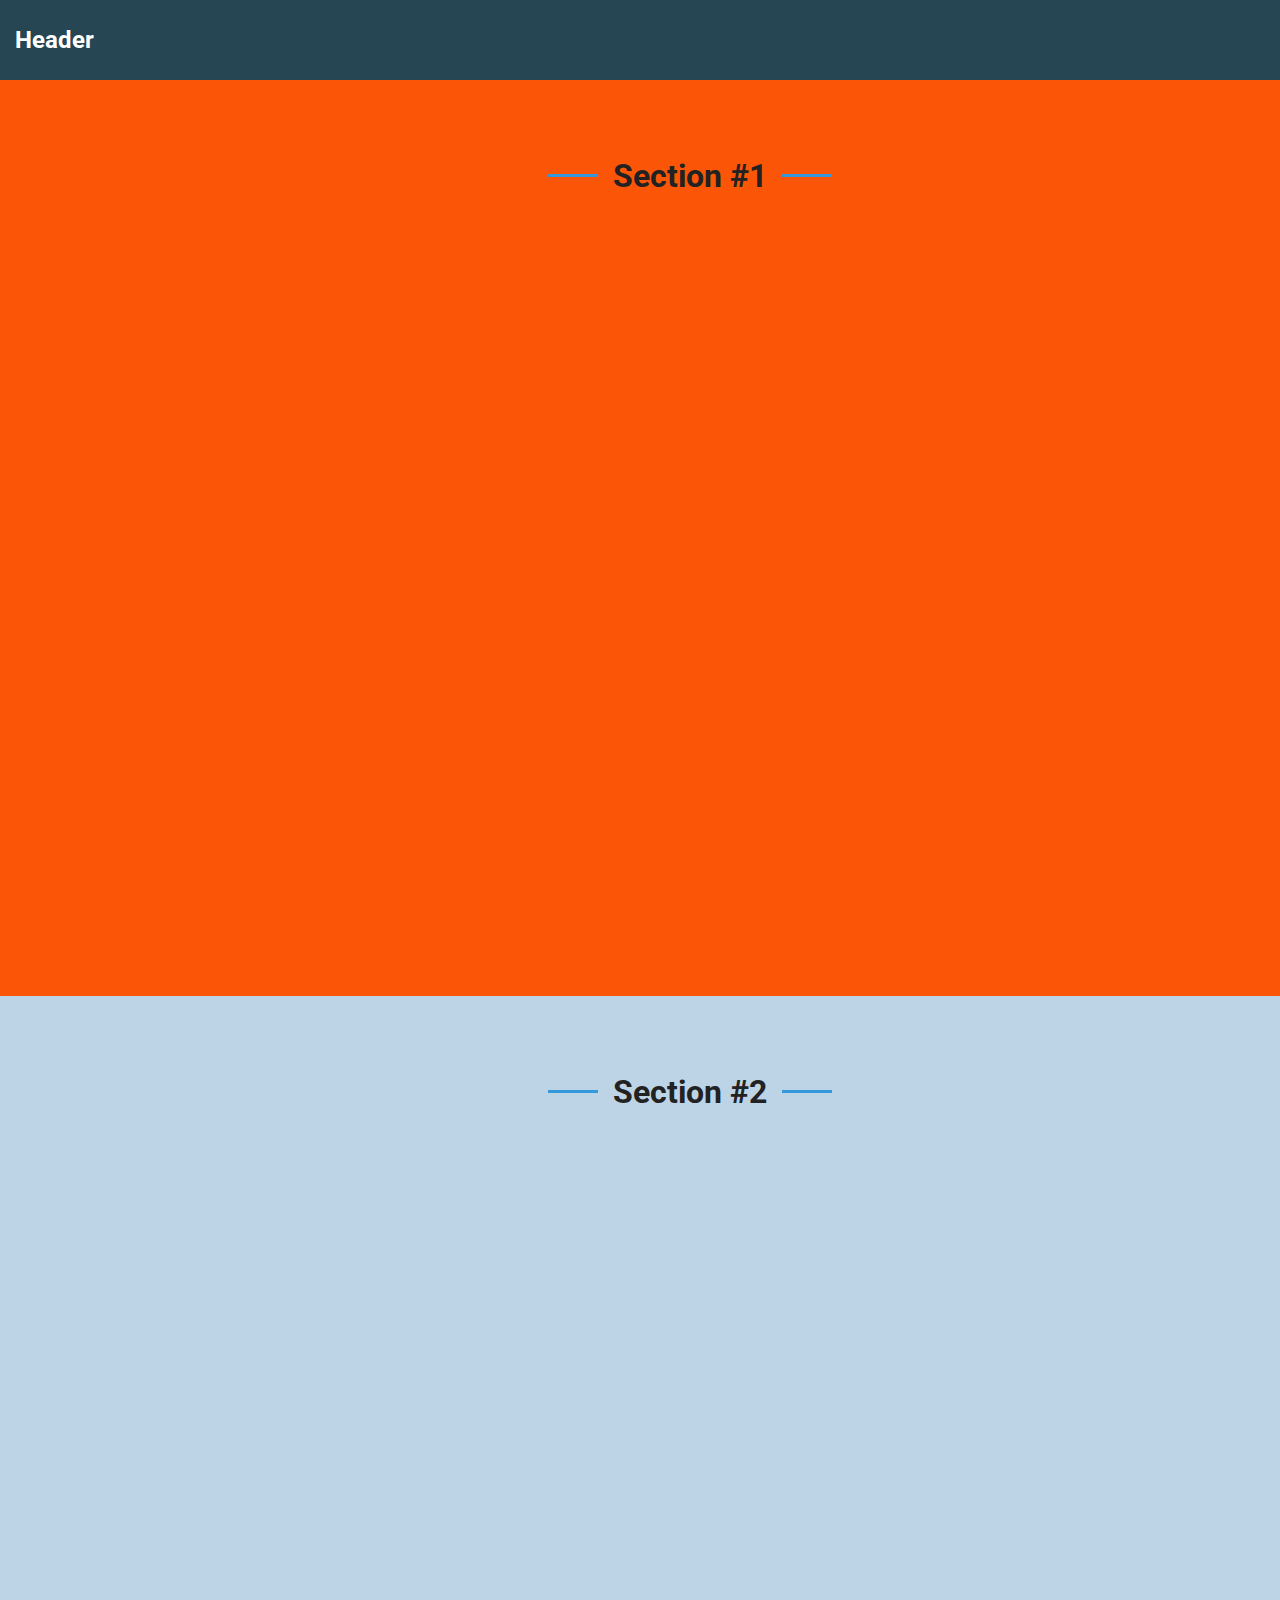
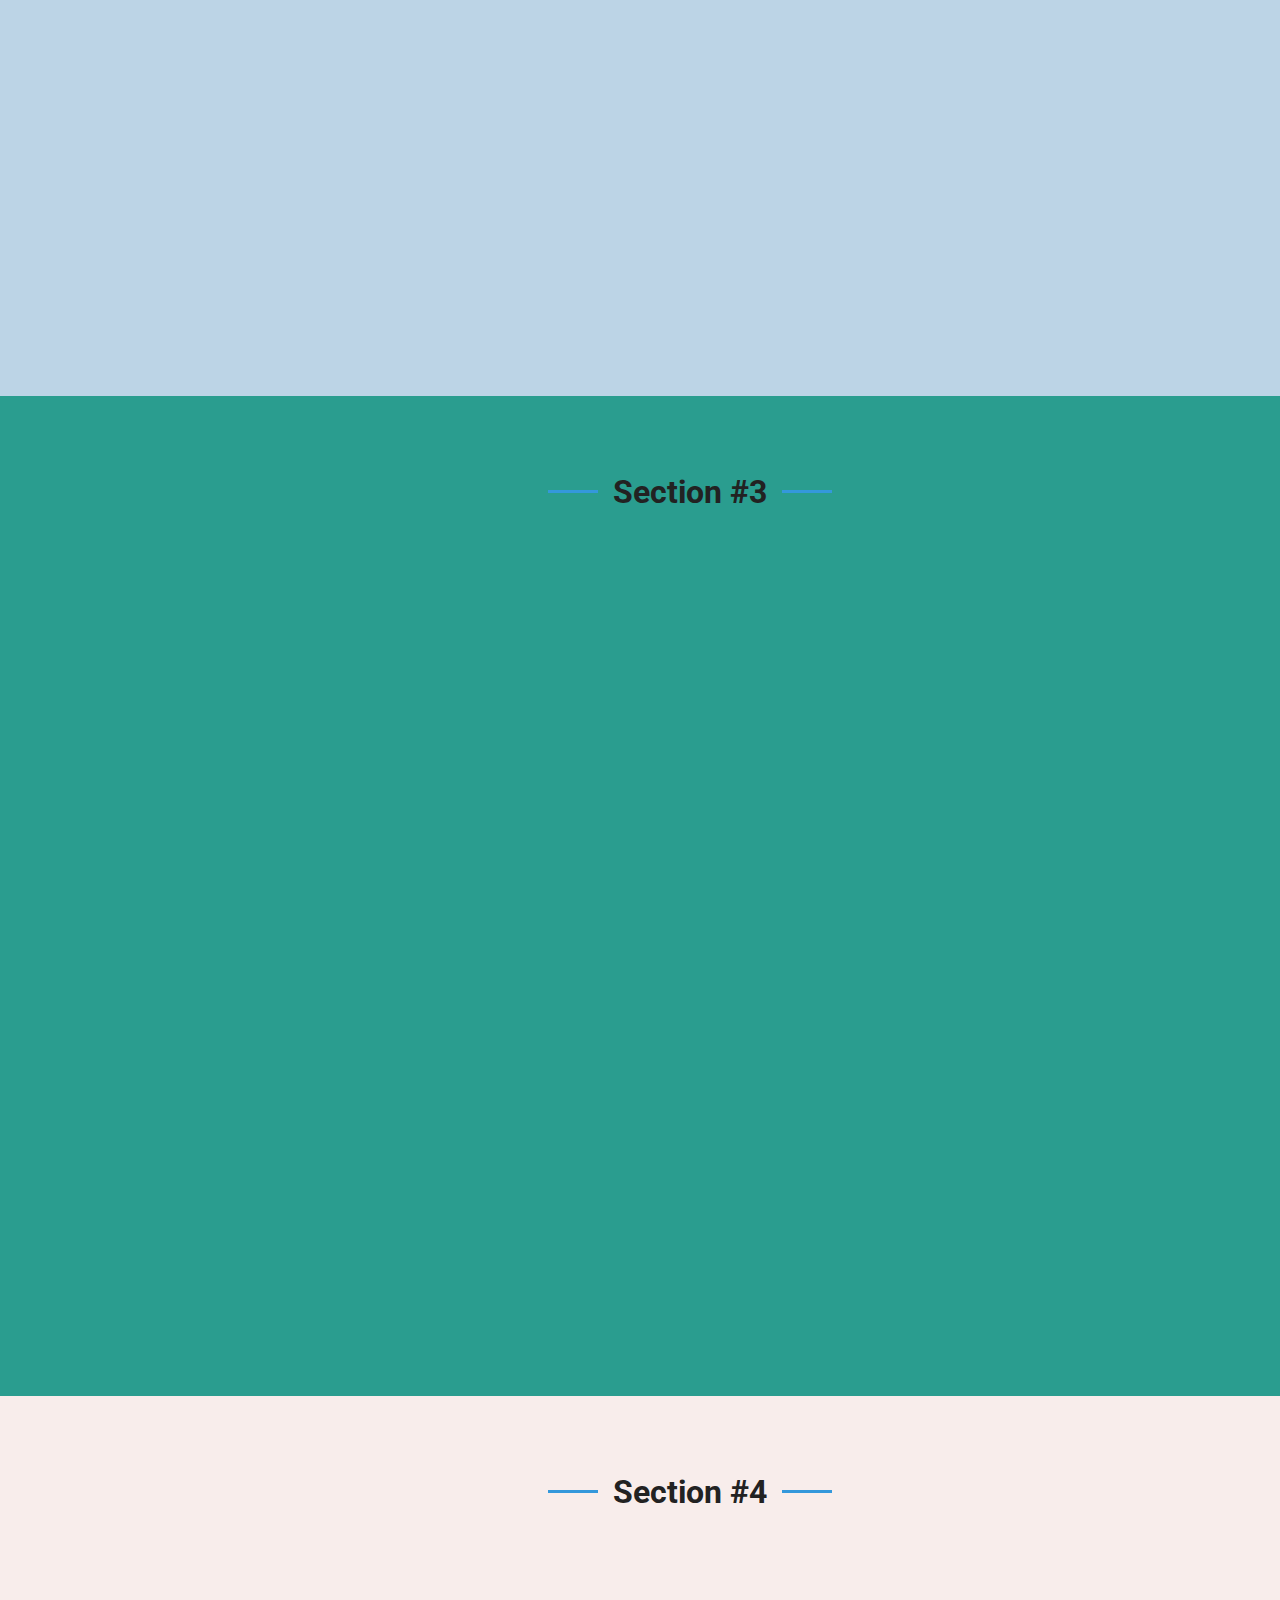
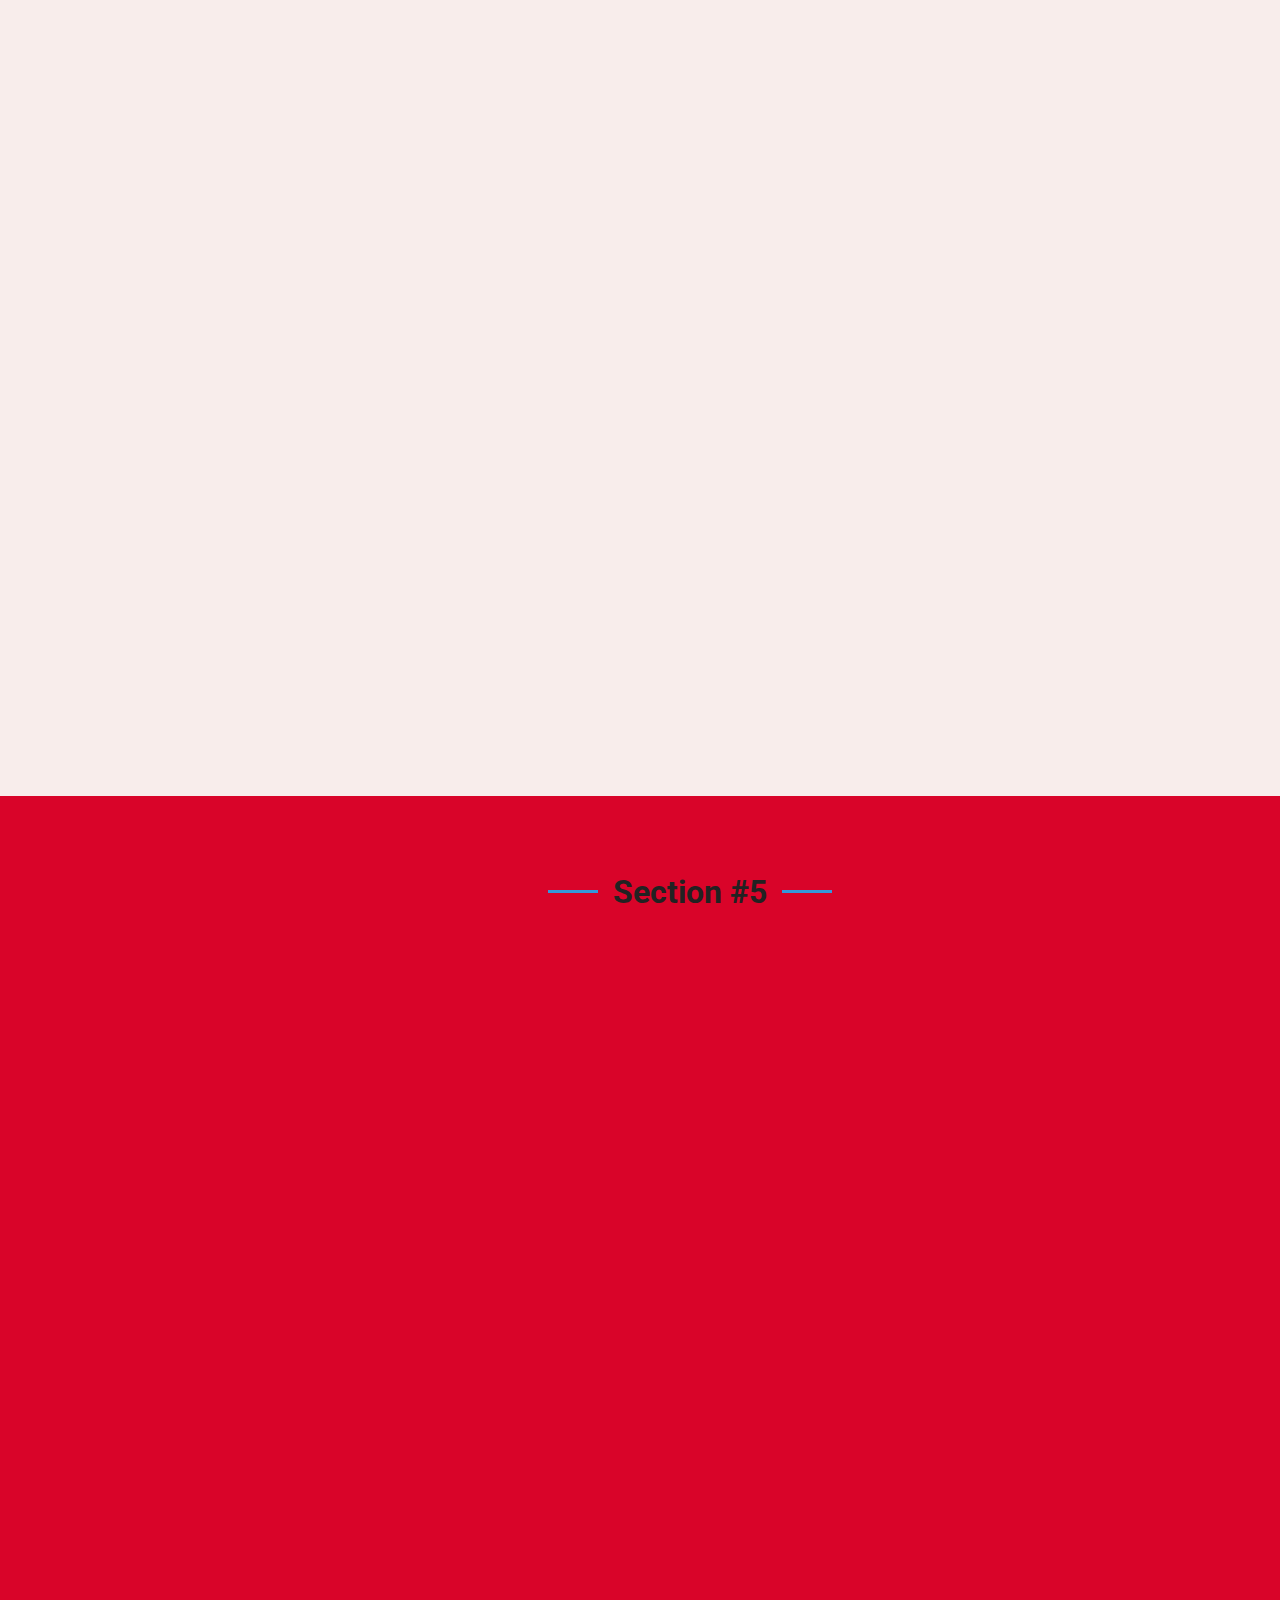
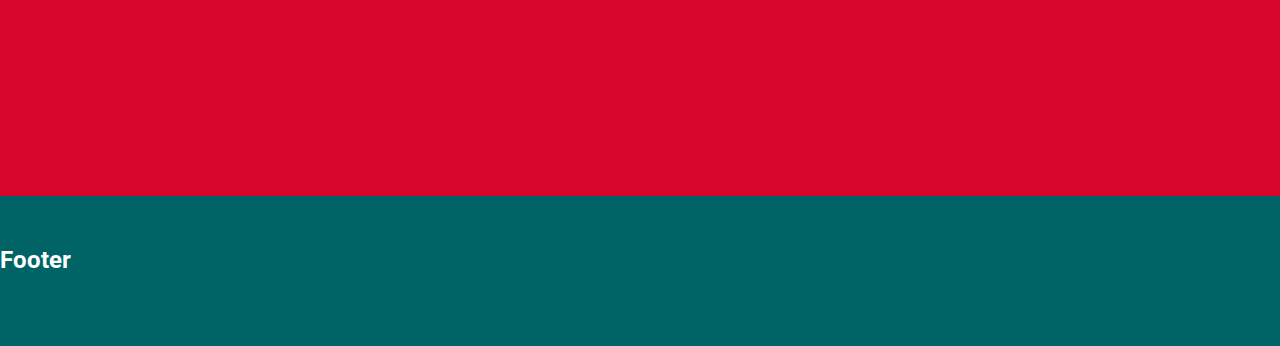
<file: index.html>
<!DOCTYPE html>
<html lang="en">
  <head>
    <meta charset="UTF-8" />
    <meta name="viewport" content="width=device-width, initial-scale=1.0" />
    <title>Template - Model</title>

    <!-- Favicons -->
    <link href="" rel="icon" />

    <!-- Google Fonts -->
    <link rel="preconnect" href="https://fonts.gstatic.com" />
    <link
      href="https://fonts.googleapis.com/css2?family=Roboto:ital,wght@0,300;0,400;0,500;0,700;1,300;1,400&display=swap"
      rel="stylesheet"
    />
    <link rel="preconnect" href="https://fonts.gstatic.com" />
    <link
      href="https://fonts.googleapis.com/css2?family=Open+Sans:ital,wght@0,300;0,400;0,600;0,700;1,400&display=swap"
      rel="stylesheet"
    />

    <!-- CSS Libraries -->
    <link rel="stylesheet" href="" />

    <!--  CSS Files -->
    <!--  CSS Bootstrap -->
    <link
      rel="stylesheet"
      href="https://stackpath.bootstrapcdn.com/bootstrap/4.5.0/css/bootstrap.min.css"
      integrity="sha384-9aIt2nRpC12Uk9gS9baDl411NQApFmC26EwAOH8WgZl5MYYxFfc+NcPb1dKGj7Sk"
      crossorigin="anonymous"
    />

    <!-- Template Main CSS File -->
    <link rel="stylesheet" href="assets/style.css" />
  </head>
  <body>
    <!-- ======= Header Section ======= -->
    <header class="header" id="">
      <h2 class="text-center">Header</h2>
    </header>

    <!-- ======= Section 1 ======= -->
    <section class="section" id="section1">
      <div class="container">
        <div class="section-title">
          <h2>Section #1</h2>
        </div>

        <div class="row">
          <div class="col-12">
            <!-- ======= Components ======= -->
          </div>
        </div>
      </div>
    </section>

    <!-- ======= Section 2 ======= -->
    <section class="section" id="section2">
      <div class="container">
        <div class="section-title">
          <h2>Section #2</h2>
        </div>

        <div class="row">
          <div class="col-12">
            <!-- ======= Components ======= -->
          </div>
        </div>
      </div>
    </section>

    <!-- ======= Section 3 ======= -->
    <section class="section" id="section3">
      <div class="container">
        <div class="section-title">
          <h2>Section #3</h2>
        </div>

        <div class="row">
          <div class="col-12">
            <!-- ======= Components ======= -->
          </div>
        </div>
      </div>
    </section>

    <!-- ======= Section 4 ======= -->
    <section class="section" id="section4">
      <div class="container">
        <div class="section-title">
          <h2>Section #4</h2>
        </div>

        <div class="row">
          <div class="col-12">
            <!-- ======= Components ======= -->
          </div>
        </div>
      </div>
    </section>

    <!-- ======= Section 5 ======= -->
    <section class="section" id="section5">
      <div class="container">
        <div class="section-title">
          <h2>Section #5</h2>
        </div>

        <div class="row">
          <div class="col-12">
            <!-- ======= Components ======= -->
          </div>
        </div>
      </div>
    </section>

    <!-- ======= Footer ======= -->
    <footer id="footer">
      <h2 class="text-center">Footer</h2>
      <!-- ======= Components ======= -->
    </footer>

    <!-- Libraries JS Files -->
    <!-- Bootstrap JS -->
    <script src="https://cdnjs.cloudflare.com/ajax/libs/jquery/3.5.1/jquery.min.js"></script>
    <script
      src="https://cdn.jsdelivr.net/npm/popper.js@1.16.0/dist/umd/popper.min.js"
      integrity="sha384-Q6E9RHvbIyZFJoft+2mJbHaEWldlvI9IOYy5n3zV9zzTtmI3UksdQRVvoxMfooAo"
      crossorigin="anonymous"
    ></script>
    <script
      src="https://stackpath.bootstrapcdn.com/bootstrap/4.5.0/js/bootstrap.min.js"
      integrity="sha384-OgVRvuATP1z7JjHLkuOU7Xw704+h835Lr+6QL9UvYjZE3Ipu6Tp75j7Bh/kR0JKI"
      crossorigin="anonymous"
    ></script>

    <!-- Template Main JS File -->
    <script src="js/main.js" type="module"></script>
  </body>
</html>
</file>
<file: assets/style.css>
/*--------------------------------------------------------------
# General
--------------------------------------------------------------*/
:root {
  --main-font: "Roboto", sans-serif;
  --second-font: "Open Sans", sans-serif;
  --font-size: 16px;
  /* --principal-color: ;
  --secundario-color: ;
  --opcional-color: ; 
  --container-width: ; */
}

body {
  box-sizing: border-box;
  margin: 0;
  padding: 0;
  font-family: var(--main-font);
  font-size: var(--font-size);
}

.section {
  padding: 3.125rem;
  overflow: hidden;
}

.section-title {
  text-align: center;
  padding-bottom: 30px;
}

.section-title h2 {
  font-size: 32px;
  font-weight: bold;
  position: relative;
  color: #222222;
}

.section-title h2::before,
.section-title h2::after {
  content: "";
  width: 50px;
  height: 3px;
  background: #3498db;
  display: inline-block;
}

.section-title h2::before {
  margin: 0 15px 10px 0;
}

.section-title h2::after {
  margin: 0 0 10px 15px;
}

/*--------------------------------------------------------------
# Header
--------------------------------------------------------------*/

header {
  top: 0;
  left: 0;
  width: 100%;
  padding: 1.625rem 0.938rem;
  background: #264653;
}

header > h2 {
  margin: 0;
  color: #fff;
}

/*--------------------------------------------------------------
# Section 1
--------------------------------------------------------------*/

#section1 {
  background: #fb5607;
  width: 100%;
  height: calc(100vh - 5.25rem);
  position: relative;
}

/*--------------------------------------------------------------
# Section 2
--------------------------------------------------------------*/

#section2 {
  background: #bcd4e6;
  width: 100%;
  height: 100vh;
  position: relative;
}

/*--------------------------------------------------------------
# Section 3
--------------------------------------------------------------*/

#section3 {
  background: #2a9d8f;
  width: 100%;
  height: 100vh;
  position: relative;
}

/*--------------------------------------------------------------
# Section 4
--------------------------------------------------------------*/

#section4 {
  background: #f8edeb;
  width: 100%;
  height: 100vh;
  position: relative;
}

/*--------------------------------------------------------------
# Section 5
--------------------------------------------------------------*/

#section5 {
  background: #d90429;
  width: 100%;
  height: 100vh;
  position: relative;
}

/*--------------------------------------------------------------
# Footer
--------------------------------------------------------------*/

#footer {
  padding-top: 1.875rem;
  background: #006466;
  color: #fff;
  width: 100%;
  height: 7.5rem;
}
</file>
